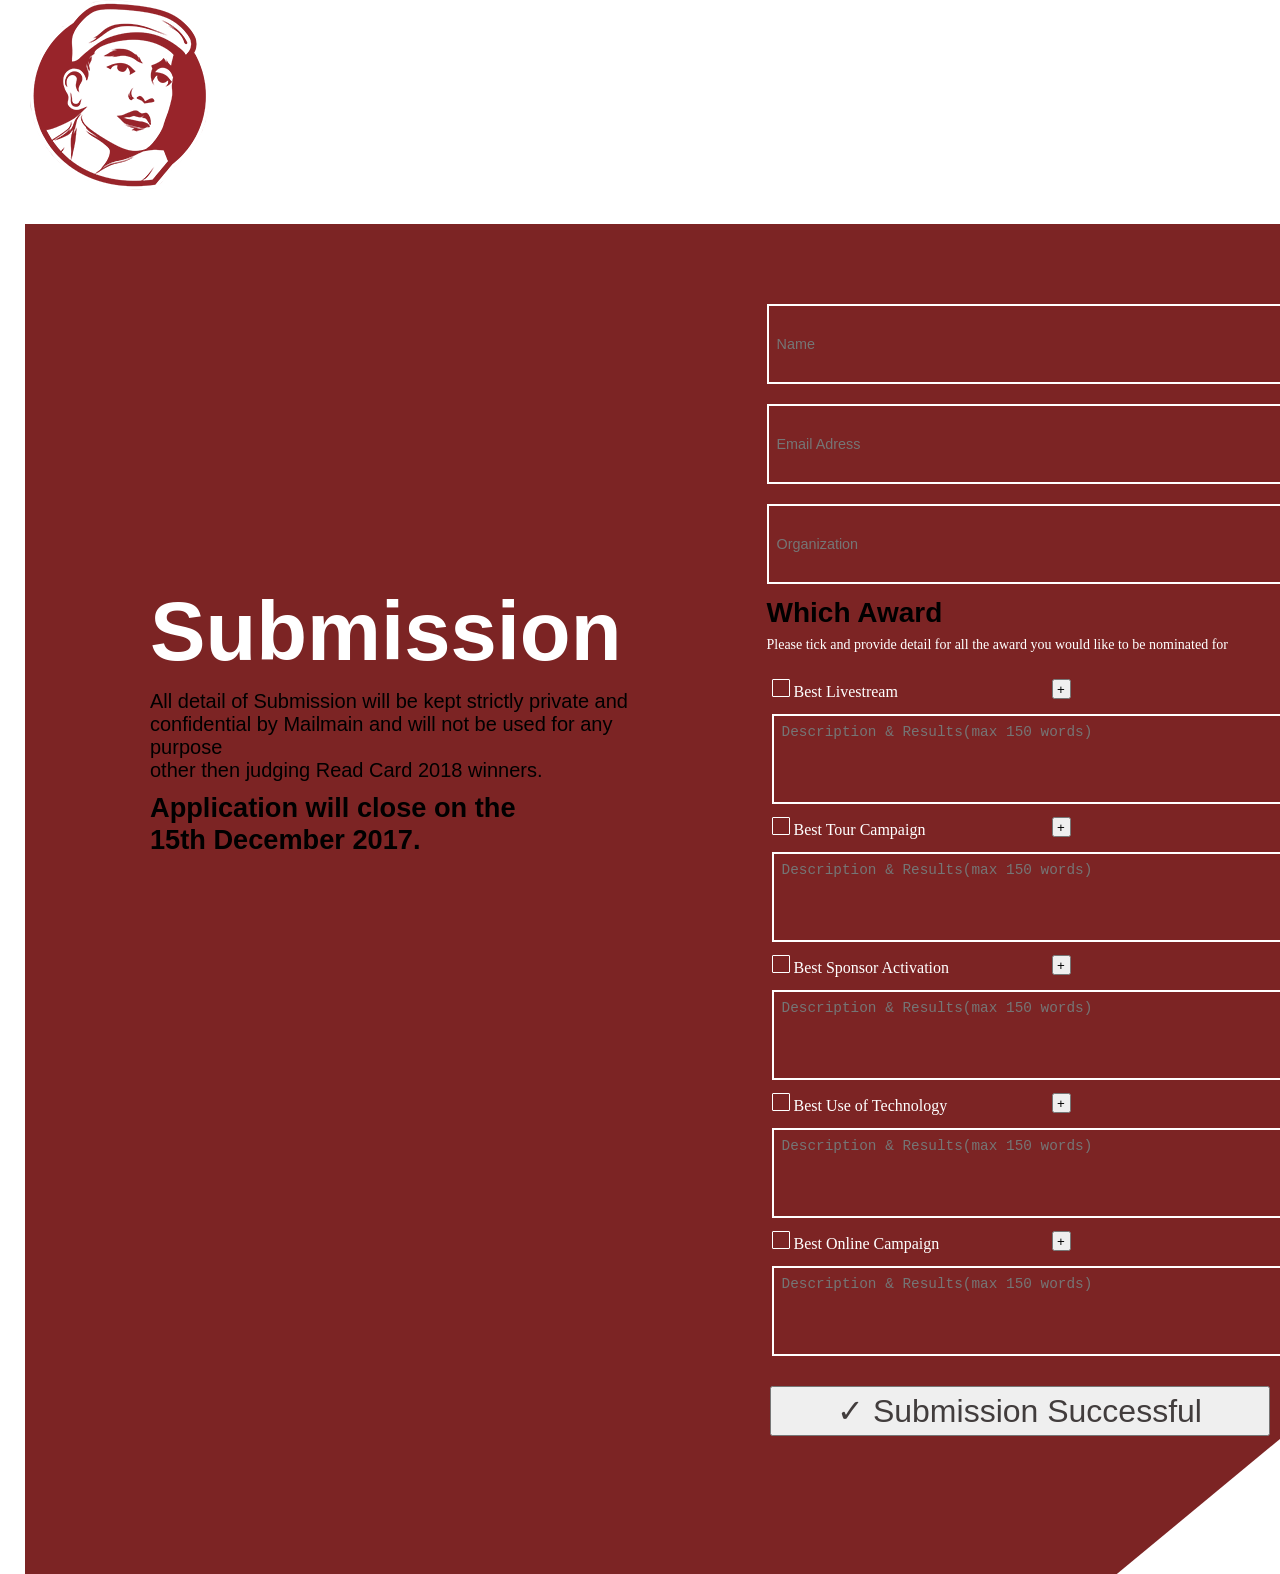
<file: Index.html>
<!DOCTYPE html>
<html lang="en">
<head>
    <meta charset="UTF-8">
    <meta name="viewport" content="width=device-width, initial-scale=1.0">
    <title>Document</title>
    <link rel="stylesheet" href="style.css">
</head>
<body>
    <header>
        <div class="logo">
            <img src="./img1/logo.png">
            </div>
    </header>
    <main >
    <section class="left">
        <div class="text">
            <h2>Submission</h2>
            <p>All detail of Submission will be kept strictly private and<br> confidential by Mailmain and will not be used for any purpose<br>other then judging Read Card 2018 winners. </p>
            <h4>Application will close on the<br>15th December 2017. </h4>     </div>
            </section>

<section class="right">
<div class="container">
    <div class="form">
    <form>
        <input type="text" placeholder="Name" class="input"><br>
        <input type="text" placeholder="Email Adress" class="input"><br>
        <input type="text" placeholder="Organization" class="input"><br>
        
    </form>
    </div>
    <div class="main-box">
        <h2>Which Award</h2>
        <p>Please tick and provide detail for all the award you would like to be nominated for<br><br></p>
        <div class="top">
         <div class="box1"><input  type="checkbox" class="my-checkbox">  Best Livestream</div>
         <div class="box2"><button>&plus;</button></div>
        </div>
        <div class="bottom"><textarea placeholder="Description & Results(max 150 words)"></textarea></div>
    </div>
        <div class="main-box">
        <div class="top">
         <div class="box1"><input type="checkbox" class="my-checkbox">  Best Tour Campaign</div>
         <div class="box2"><button>&plus;</button></div>
        </div>
        <div class="bottom"><textarea placeholder="Description & Results(max 150 words)"></textarea></div>
    </div>
        <div class="main-box">
        <div class="top">
         <div class="box1"><input type="checkbox" class="my-checkbox">  Best Sponsor Activation</div>
         <div class="box2"><button>&plus;</button></div>
        </div>
        <div class="bottom"><textarea placeholder="Description & Results(max 150 words)"></textarea></div>
    </div>
        <div class="main-box">
        <div class="top">
         <div class="box1"><input type="checkbox" class="my-checkbox">  Best Use of Technology</div>
         <div class="box2"><button>&plus;</button></div>
        </div>
        <div class="bottom"><textarea placeholder="Description & Results(max 150 words)"></textarea></div>
    </div>
        <div class="main-box">
        <div class="top">
         <div class="box1"><input type="checkbox" class="my-checkbox">  Best Online Campaign</div>
         <div class="box2"><button>&plus;</button></div>
        </div>
        <div class="bottom"><textarea placeholder="Description & Results(max 150 words)"></textarea></div>
    </div>
<button class="btn">&#10003; Submission Successful</button>
</div>
</div>
    </section>
    </main>

</body>
</html
</file>
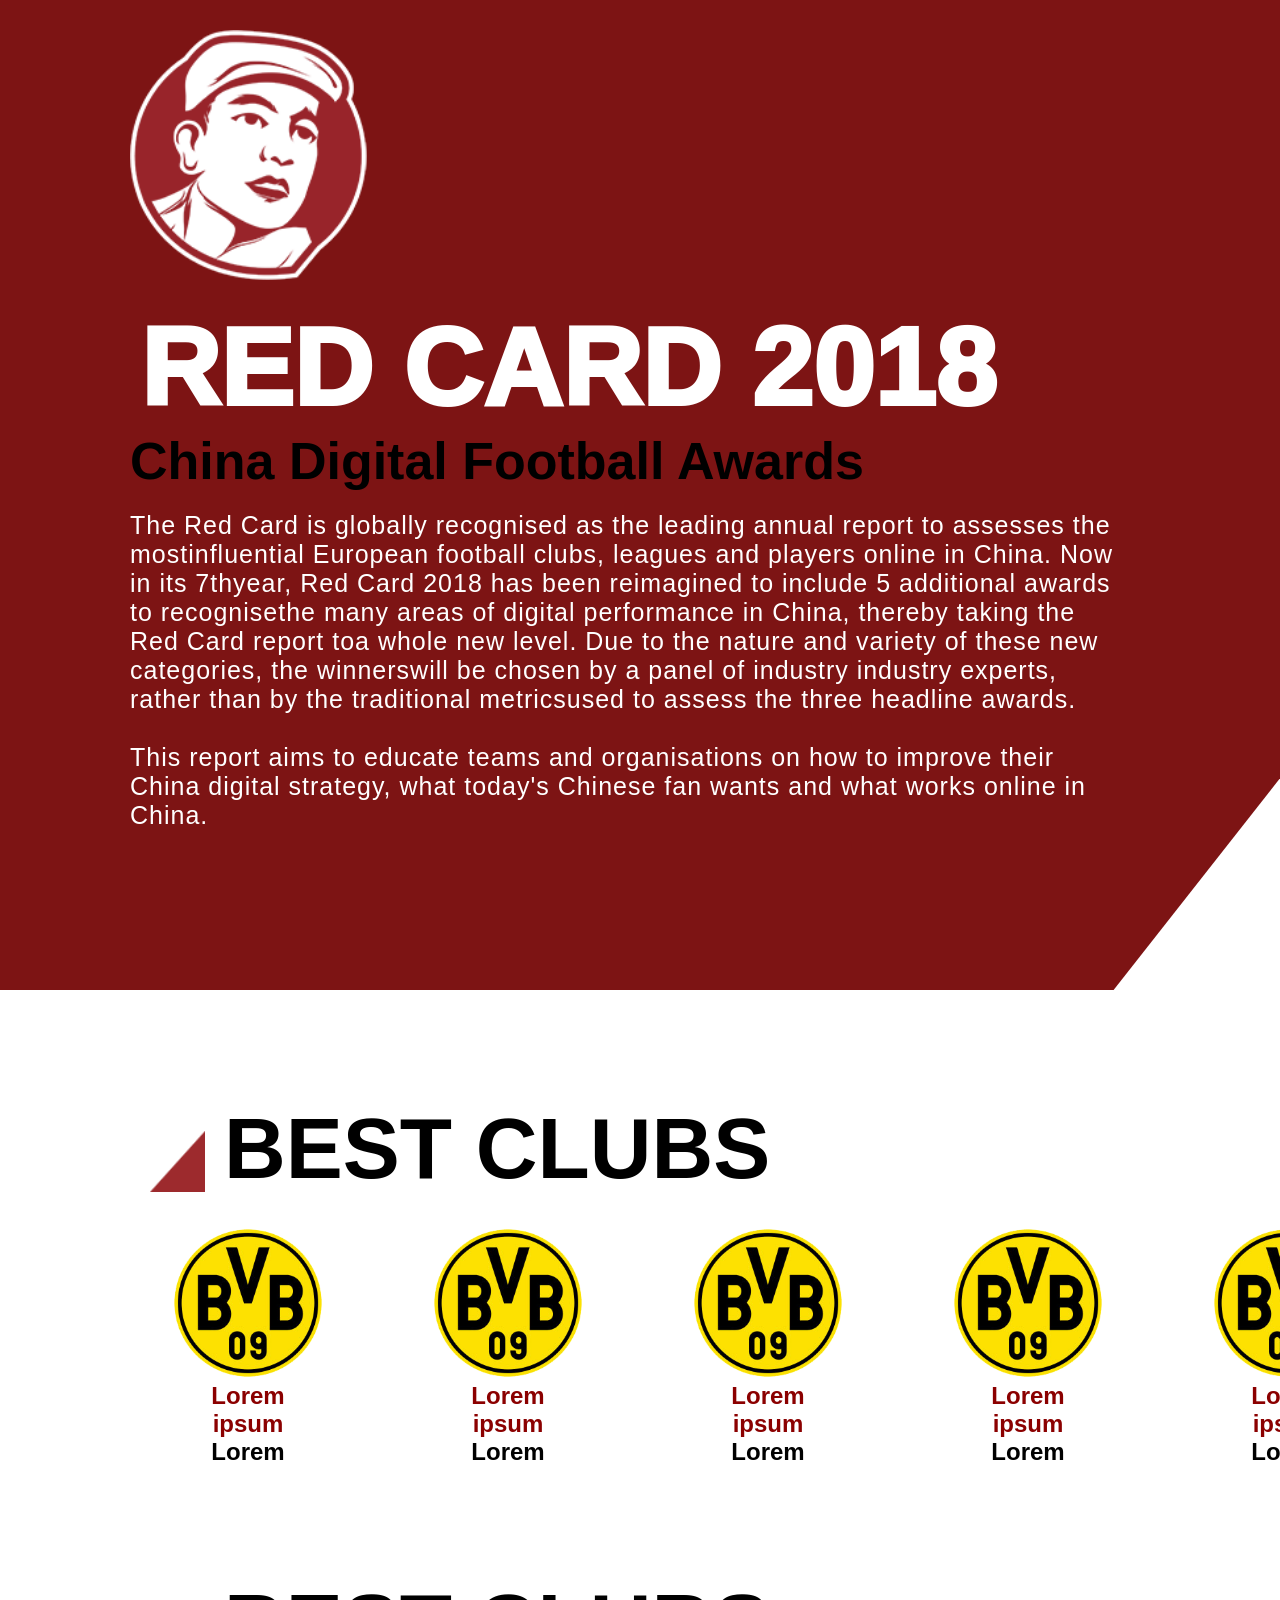
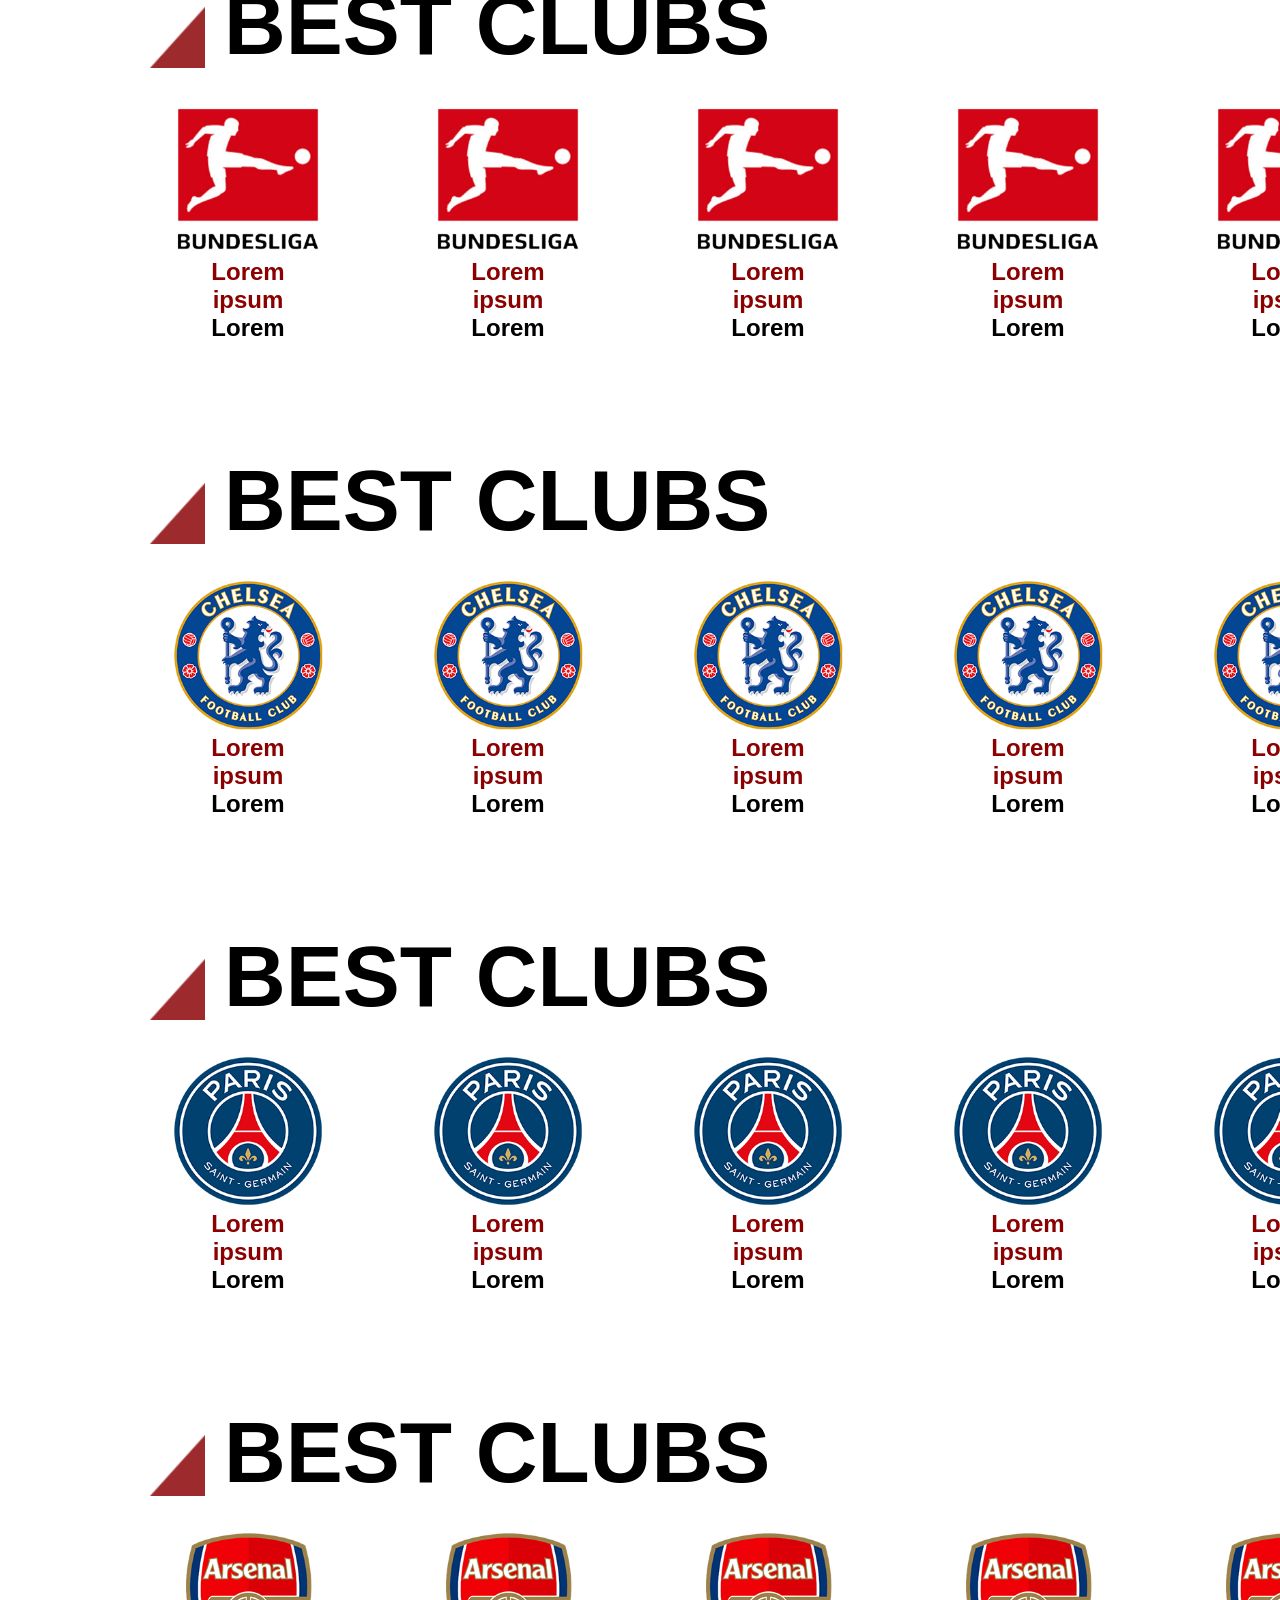
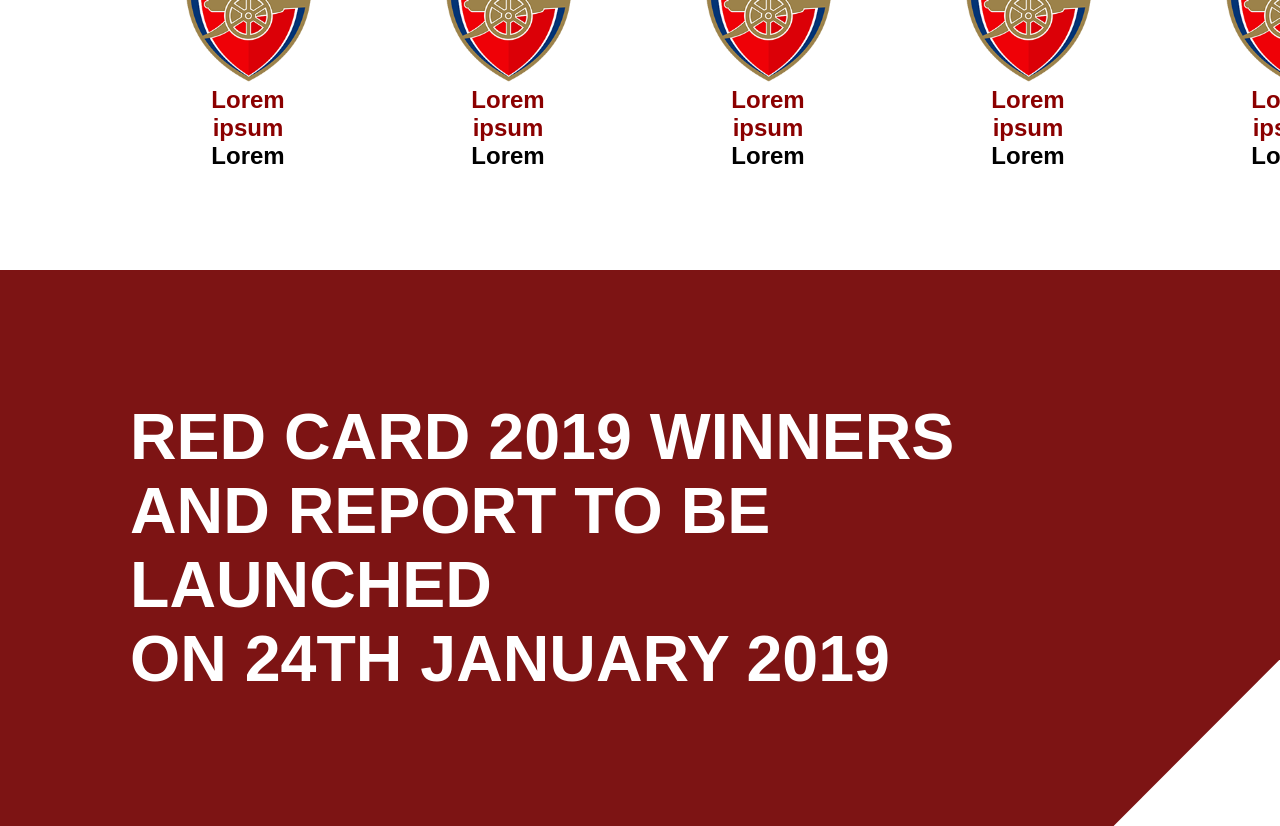
<file: screen2.html>
<!DOCTYPE html>
<html lang="en">
<head>
    <meta charset="UTF-8">
    <meta name="viewport" content="width=device-width, initial-scale=1.0">
    <title>Document</title>
    <link rel="stylesheet" href="style2.css">
</head>
<body>
    <div class="main">
        <div class="top">
            <img src="./img/logo.png">
        </div>
        <div class="text">
            <h2>RED CARD 2018</h2>
            <h3>China Digital Football Awards</h3>
            <p>The Red Card is globally recognised as the leading annual report to assesses the mostinfluential European football clubs, leagues and players online in China. Now in its 7thyear, Red Card 2018 has been reimagined to include 5 additional awards to recognisethe many areas of digital performance in China, thereby taking the Red Card report toa whole new level. Due to the nature and variety of these new categories, the winnerswill be chosen by a panel of industry industry experts, rather than by the traditional metricsused to assess the three headline awards.<br><br>This report aims to educate teams and organisations on how to improve their China digital strategy, what today's Chinese fan wants and what works online in China.
        </div>
        <section>
        <div class="hero">
            <div class="up">
                <img src="./img/icon_awards.png">
                <h2><strong>BEST CLUBS</strong></h2>
            </div>
            <div class="clubs">
                <div class="bvb">
                <img src="./img/1.png">
                <h4>Lorem ipsum</h4>
                <h5>Lorem</h4>
                    </div>
                    <div class="bvb">
                <img src="./img/1.png">
                <h4>Lorem ipsum</h4>
                <h5>Lorem</h4>
                    </div>
                    <div class="bvb">
                <img src="./img/1.png">
                <h4>Lorem ipsum</h4>
                <h5>Lorem</h4>
                    </div>
                    <div class="bvb">
                <img src="./img/1.png">
                <h4>Lorem ipsum</h4>
                <h5>Lorem</h4>
                    </div>
                    <div class="bvb">
                <img src="./img/1.png">
                <h4>Lorem ipsum</h4>
                <h5>Lorem</h4>
                    </div>
            </div>
        </div>
                <div class="hero">
            <div class="up">
                <img src="./img/icon_awards.png">
                <h2><strong>BEST CLUBS</strong></h2>
            </div>
            <div class="clubs">
                <div class="bvb">
                <img src="./img/2.png">
                <h4>Lorem ipsum</h4>
                <h5>Lorem</h4>
                    </div>
                    <div class="bvb">
                <img src="./img/2.png">
                <h4>Lorem ipsum</h4>
                <h5>Lorem</h4>
                    </div>
                    <div class="bvb">
                <img src="./img/2.png">
                <h4>Lorem ipsum</h4>
                <h5>Lorem</h4>
                    </div>
                    <div class="bvb">
                <img src="./img/2.png">
                <h4>Lorem ipsum</h4>
                <h5>Lorem</h4>
                    </div>
                    <div class="bvb">
                <img src="./img/2.png">
                <h4>Lorem ipsum</h4>
                <h5>Lorem</h4>
                    </div>
            </div>
        </div>
                <div class="hero">
            <div class="up">
                <img src="./img/icon_awards.png">
                <h2><Strong>BEST CLUBS</Strong></h2>
            </div>
            <div class="clubs">
                <div class="bvb">
                <img src="./img/3.png">
                <h4>Lorem ipsum</h4>
                <h5>Lorem</h4>
                    </div>
                    <div class="bvb">
                <img src="./img/3.png">
                <h4>Lorem ipsum</h4>
                <h5>Lorem</h4>
                    </div>
                    <div class="bvb">
                <img src="./img/3.png">
                <h4>Lorem ipsum</h4>
                <h5>Lorem</h4>
                    </div>
                    <div class="bvb">
                <img src="./img/3.png">
                <h4>Lorem ipsum</h4>
                <h5>Lorem</h4>
                    </div>
                    <div class="bvb">
                <img src="./img/3.png">
                <h4>Lorem ipsum</h4>
                <h5>Lorem</h4>
                    </div>
            </div>
        </div>
                <div class="hero">
            <div class="up">
                <img src="./img/icon_awards.png">
                <h2><strong>BEST CLUBS</strong></h2>
            </div>
            <div class="clubs">
                <div class="bvb">
                <img src="./img/4.png">
                <h4>Lorem ipsum</h4>
                <h5>Lorem</h4>
                    </div>
                    <div class="bvb">
                <img src="./img/4.png">
                <h4>Lorem ipsum</h4>
                <h5>Lorem</h4>
                    </div>
                    <div class="bvb">
                <img src="./img/4.png">
                <h4>Lorem ipsum</h4>
                <h5>Lorem</h4>
                    </div>
                    <div class="bvb">
                <img src="./img/4.png">
                <h4>Lorem ipsum</h4>
                <h5>Lorem</h4>
                    </div>
                    <div class="bvb">
                <img src="./img/4.png">
                <h4>Lorem ipsum</h4>
                <h5>Lorem</h4>
                    </div>
            </div>
        </div>
                <div class="hero">
            <div class="up">
                <img src="./img/icon_awards.png">
                <h2><strong>BEST CLUBS</strong></h2>
            </div>
            <div class="clubs">
                <div class="bvb">
                <img src="./img/5.png">
                <h4>Lorem ipsum</h4>
                <h5>Lorem</h4>
                    </div>
                    <div class="bvb">
                <img src="./img/5.png">
                <h4>Lorem ipsum</h4>
                <h5>Lorem</h4>
                    </div>
                    <div class="bvb">
                <img src="./img/5.png">
                <h4>Lorem ipsum</h4>
                <h5>Lorem</h4>
                    </div>
                    <div class="bvb">
                <img src="./img/5.png">
                <h4>Lorem ipsum</h4>
                <h5>Lorem</h4>
                    </div>
                    <div class="bvb">
                <img src="./img/5.png">
                <h4>Lorem ipsum</h4>
                <h5>Lorem</h4>
                    </div>
            </div>
        </div>
        </section>
        <footer>
            <h2><strong> RED CARD 2019 WINNERS<br>AND REPORT TO BE LAUNCHED<br>ON 24TH JANUARY 2019</strong></h2>
        </footer>
    </div>
</body>
</html>
</file>
<file: style.css>
*{
    margin: 0px;
    padding: 0px;
    /* box-sizing: border-box; */
    /* height: 100vh; */

}
html body{
    margin: 0px;
    padding: 0px;
    overflow-x: hidden;
}
main{
    background-color: rgb(124, 36, 36);
    height: 1350px;
    margin-left: 25px;
    margin-top: 30px;
     position: relative;
     display: flex;
     clip-path: polygon(0 0,100% 0 ,100% 90%, 87% 100%,0 100%);
    

}
header img{
    margin-left: 30px;
}
.text h2{
    font-family: Arial, Helvetica, sans-serif;
    font-size: 5.2rem;
    color: white;
    margin-bottom: 10px;
    font-weight: 850;
}
.text h4{
    font-family: Arial, Helvetica, sans-serif;
    color: black;
    font-size: 1.7rem;
    font-weight: 900;
    letter-spacing: opx;

}
.text{
   margin-left: 125px;
   margin-top: 360px;
}
.text p{
    font-size: 20px;
        margin-bottom: 10px;
        font-family: Arial, Helvetica, sans-serif;
}
.container{
    position: relative;
    left: 6.5rem;
    top: 70px; */
    margin-top: 100px;
}
.input{
    width: 500px;
    height: 60px;
    margin: 10px;
     color: white;
      font-size: 0.9rem;
      padding: 0.5rem;
      background-color: rgb(124, 36, 36);
      border: 2px solid white;
    

}
textarea{
    width: 500px;
    height: 70px;
    /* margin: 10px; */
      background-color: rgb(124, 36, 36);
      border: 2px solid white;
      margin-left: 0%;
      color: white;
      font-size: 0.9rem;
      padding: 0.5rem;
    
}
#101{
    height: -1rem;
}
.form h2{
    font-family: Arial, Helvetica, sans-serif;
    margin-top: 10px;
    margin-bottom: 5px;
}
button{
    width: 500px;
    height: 50px;
    /* margin-left: 25px; */
    /* margin-top: 30px; */
    /* font-size: 1rem; */
}
.left, .right{
    width: 50%;

}
.main-box{
    display: grid;
    width: 550px;
    min-height:100px ;
    margin-top: 3px;
    position: relative;
}
.top{
display: grid;
grid-template-columns: 1fr 1fr;
justify-content: start;
gap: 10px;
padding-left: 0px;
}
.box1, .box2{
    height: 10px;
    margin-top: 10px;
    margin-bottom: 10px;
    margin-left: 15px;
    color: white;
    /* border: 2px solid black; */

}

.bottom{
      height: 75px;
      padding: 15px;
      /* border: 1px solid black; */
}
.box2 button{
    /* margin-top: 9px;
    padding-left: 0%; */
    width: 19px;
    height: 20px;
    margin-top: 0px;
    /* margin-top: 0px; */
    /* padding-top: 0px; */
}
.main-box h2{
    font-family: Arial, Helvetica, sans-serif;
    font-size: 28px;
    font-weight: 900;
    margin-left: 10px;
}
.main-box p{
    /* font-family: Arial, Helvetica, sans-serif; */
    font-size: 14px;
    margin-left: 10px;
    margin-top: 8px;
    color: white;
}
.btn{
    font-size: 2rem;
    margin-left: 13px;
    margin-top: 30px;
    color: rgb(66, 61, 61);

}
.my-checkbox {
    appearance: none;
    width: 18px;
    height: 18px;
    background-color:  rgb(124, 36, 36);
    border: 1px solid white;
    border-radius: 1px;
    cursor: pointer;
}

/* When checked */
.my-checkbox:checked {
    background-color: rgb(124, 36, 36);
    border-color: white;
}
.my-checkbox:checked::after {
    content: "✓";
    color: white;
    font-size: 15px;
}
</file>
<file: style2.css>
*{
    margin: 0%;
    padding: 0%;
}

.main{
    height: 100vh;


}
.top{
    background-color: rgb(125, 20, 20);
}
.text{
     background-color: rgb(125, 20, 20);
      clip-path: polygon(0 0,100% 0 ,100% 70%, 87% 100%,0 100%);
}
.top img{
    height: 250px;
    padding-left: 130px;
    padding-top: 30px;
}
.text h2{
    font-size: 110px;
    padding-left: 140px;
    padding-top: 20px;
    font-family:Arial, Helvetica, sans-serif;
    font-weight: 1000;
    color: white;
    letter-spacing: 0px;
}
.text h3{
    font-size: 52px;
    font-weight: 800;
    padding-left: 130px;
    padding-top: 0px;
    color: black;
    font-family: Arial, Helvetica, sans-serif;
}
.text p{
    font-size: 25px;
    padding-left: 130px;
    padding-top: 20px;
    color: white;
    text-align: left;
    padding-right: 160px;
    letter-spacing: 1px;
    text-align: start;
    padding-bottom: 160px;
    font-family: Arial, Helvetica, sans-serif;
}
.up{
    display: flex;
    padding-left: 150px;
    font-size: 57px;
    font-weight: 1000;
    font-family: Arial, Helvetica, sans-serif;
    gap: 4px;
    padding-top: 110px;
}
.up img{
    height: 61px;
    width: 55px;
    padding-top: 31px;
    margin-right: 15px;
}
.clubs h4 h5{
    text-align: center;
    
}
.clubs img{
    height: 150px;
}
.clubs h4{
font-size: 24px;
color: darkred;
font-family: Arial, Helvetica, sans-serif;
}
.clubs h5{
    font-size: 24px;
    color: black;
    font-family: Arial, Helvetica, sans-serif;

}
.clubs{
    gap: 110px;
    display: flex;
    margin-top: 30px;
    padding-left: 173px;
}
.bvb{
    text-align: center;
}

footer{
    background-color:  rgb(125, 20, 20);
    font-size:43px;
    padding: 130px;
    font-weight: 900;
    /* padding-top: 100px; */
    /* padding-bottom: 100px; */
    color: white;
    font-family: Arial, Helvetica, sans-serif;
    font-weight: 900;
    margin-top: 100px;
    clip-path: polygon(0 0,100% 0 ,100% 70%, 87% 100%,0 100%);
}
</file>
